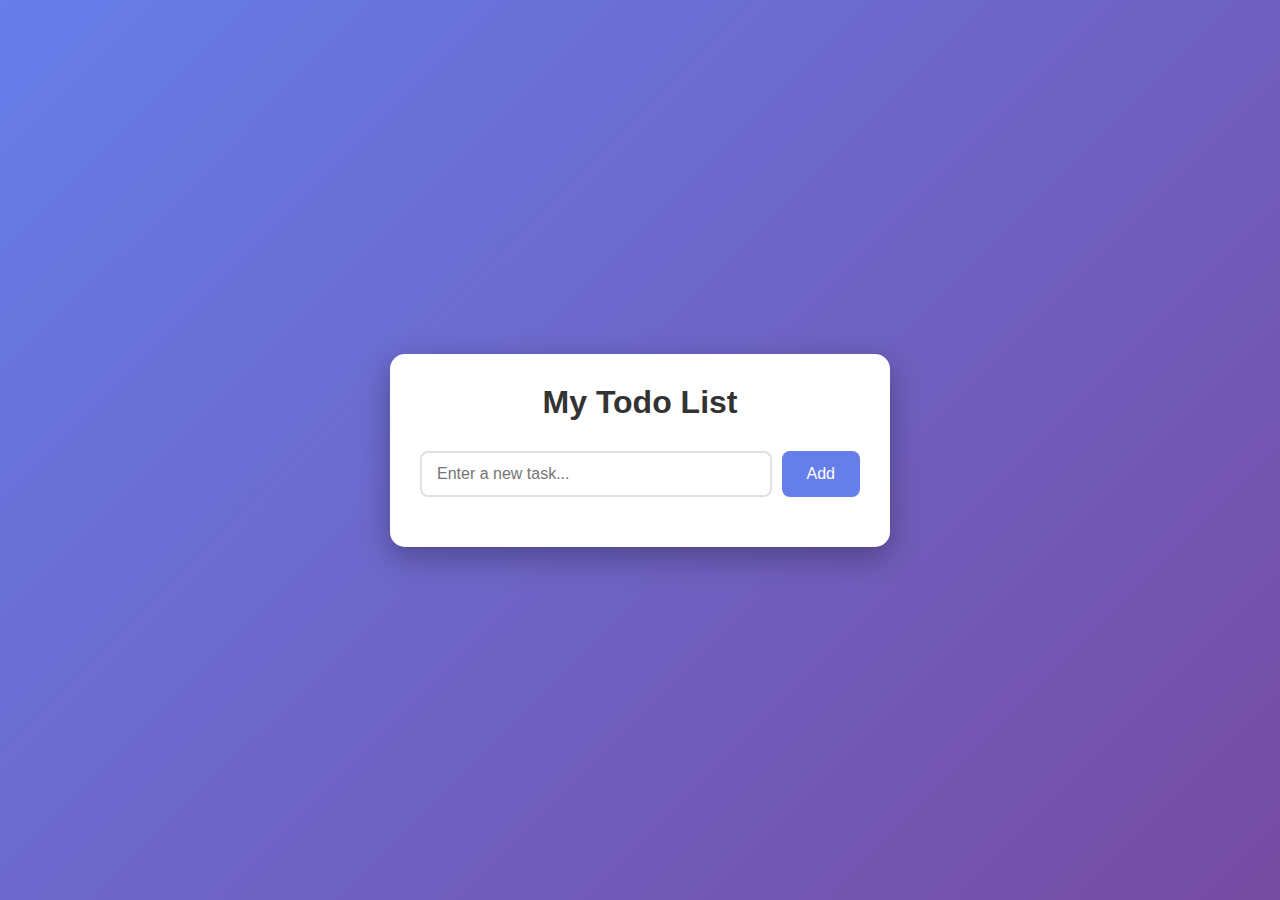
<file: index.html>
<!DOCTYPE html>
<html lang="en">
<head>
    <meta charset="UTF-8">
    <meta name="viewport" content="width=device-width, initial-scale=1.0">
    <title>Simple Todo App</title>
    <link rel="stylesheet" href="style.css">
</head>
<body>
    <div class="container">
        <h1>My Todo List</h1>
        <div class="input-section">
            <input type="text" id="taskInput" placeholder="Enter a new task...">
            <button id="addBtn">Add</button>
        </div>
        <ul id="taskList"></ul>
    </div>
    <script src="script.js"></script>
</body>
</html>
</file>
<file: style.css>
* {
    margin: 0;
    padding: 0;
    box-sizing: border-box;
}

body {
    font-family: 'Segoe UI', Tahoma, Geneva, Verdana, sans-serif;
    background: linear-gradient(135deg, #667eea 0%, #764ba2 100%);
    min-height: 100vh;
    display: flex;
    justify-content: center;
    align-items: center;
    padding: 20px;
}

.container {
    background: white;
    border-radius: 15px;
    padding: 30px;
    box-shadow: 0 10px 30px rgba(0, 0, 0, 0.3);
    width: 100%;
    max-width: 500px;
}

h1 {
    color: #333;
    text-align: center;
    margin-bottom: 30px;
    font-size: 2rem;
}

.input-section {
    display: flex;
    gap: 10px;
    margin-bottom: 20px;
}

#taskInput {
    flex: 1;
    padding: 12px 15px;
    border: 2px solid #e0e0e0;
    border-radius: 8px;
    font-size: 16px;
    transition: border-color 0.3s;
}

#taskInput:focus {
    outline: none;
    border-color: #667eea;
}

#addBtn {
    padding: 12px 25px;
    background: #667eea;
    color: white;
    border: none;
    border-radius: 8px;
    font-size: 16px;
    cursor: pointer;
    transition: background 0.3s;
}

#addBtn:hover {
    background: #5568d3;
}

#taskList {
    list-style: none;
}

.task-item {
    background: #f8f9fa;
    padding: 15px;
    margin-bottom: 10px;
    border-radius: 8px;
    display: flex;
    justify-content: space-between;
    align-items: center;
    transition: transform 0.2s, background 0.3s;
}

.task-item:hover {
    transform: translateX(5px);
    background: #e9ecef;
}

.task-item.completed {
    opacity: 0.6;
    text-decoration: line-through;
}

.task-text {
    flex: 1;
    cursor: pointer;
    color: #333;
}

.delete-btn {
    background: #dc3545;
    color: white;
    border: none;
    padding: 8px 15px;
    border-radius: 5px;
    cursor: pointer;
    transition: background 0.3s;
}

.delete-btn:hover {
    background: #c82333;
}
</file>
